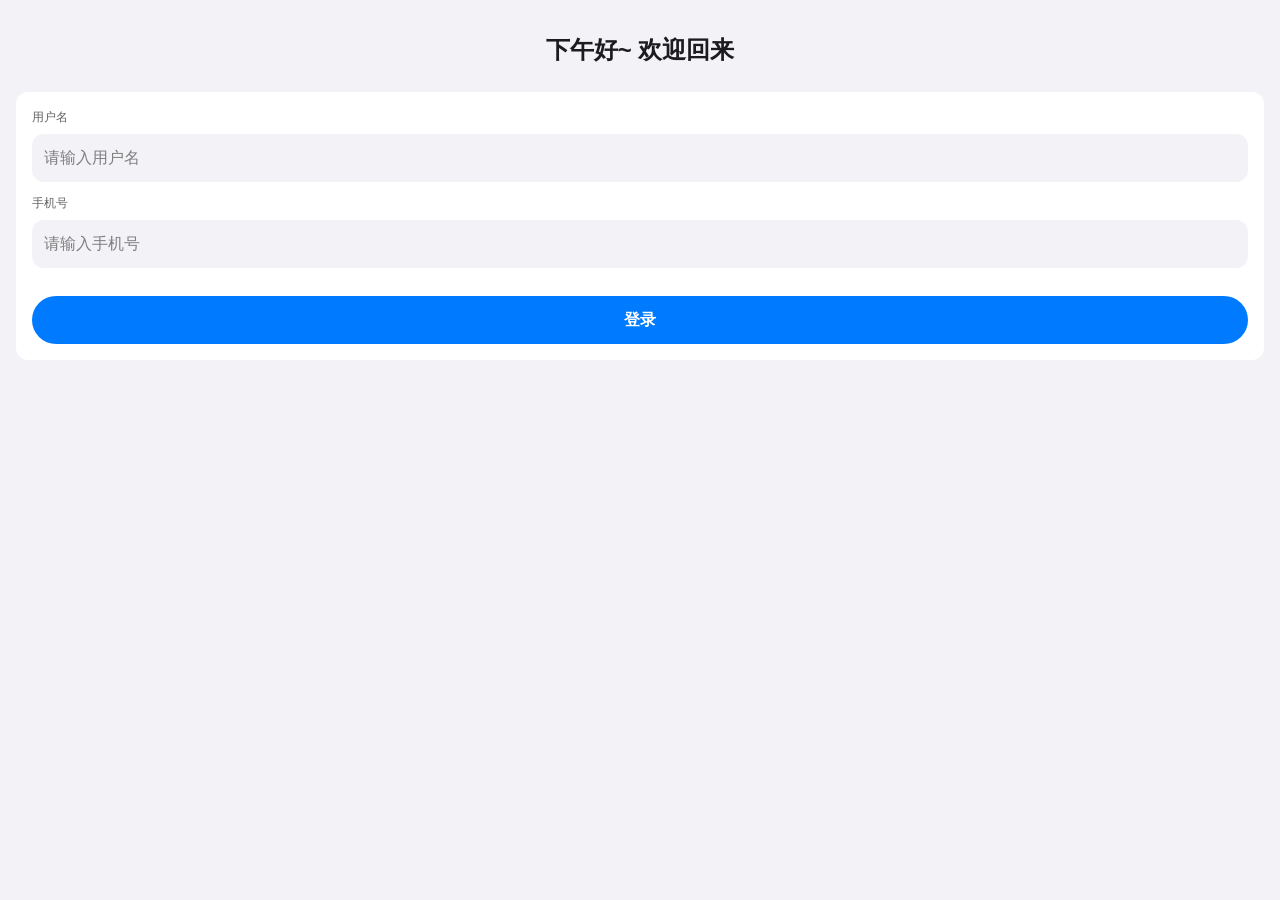
<file: index.html>
<!DOCTYPE html>
<html lang="zh-CN">
  <head>
    <link rel="stylesheet" href="/assets/uni.807b3308.css">

    <meta charset="UTF-8" />
    <script>
      var coverSupport = 'CSS' in window && typeof CSS.supports === 'function' && (CSS.supports('top: env(a)') ||
        CSS.supports('top: constant(a)'))
      document.write(
        '<meta name="viewport" content="width=device-width, user-scalable=no, initial-scale=1.0, maximum-scale=1.0, minimum-scale=1.0, interactive-widget=overlays-content' +
        (coverSupport ? ', viewport-fit=cover' : '') + '" />')
    </script>
    <title>cyk</title>
    <script>
      (function () {
        var styleText = ':host, :host *, .backdrop, .backdrop *, pre, code, div, span, * { -webkit-user-select: text !important; user-select: text !important; }'
        function inject(root) {
          try {
            if (!root || root.querySelector('#vite-select-fix')) return
            var s = document.createElement('style')
            s.id = 'vite-select-fix'
            s.textContent = styleText
            root.appendChild(s)
          } catch (e) {}
        }
        if (typeof Element !== 'undefined' && Element.prototype.attachShadow) {
          var origAttach = Element.prototype.attachShadow
          Element.prototype.attachShadow = function () {
            var root = origAttach.apply(this, arguments)
            if (this.tagName && this.tagName.toLowerCase() === 'vite-error-overlay') {
              inject(root)
            }
            return root
          }
        }
        if (typeof window !== 'undefined' && window.MutationObserver) {
          new MutationObserver(function () {
            var overlay = document.querySelector('vite-error-overlay')
            if (overlay && overlay.shadowRoot) inject(overlay.shadowRoot)
          }).observe(document.documentElement, { childList: true, subtree: true })
        }
      })()
    </script>
    <style>
      vite-error-overlay {
        -webkit-user-select: text !important;
        user-select: text !important;
      }
      html, body { margin: 0; background: #F2F2F7; }
      .uni-async-loading {
        position: fixed; inset: 0; z-index: 9999;
        display: flex; align-items: center; justify-content: center;
        box-sizing: border-box; width: 100%; height: 100%;
        padding: 0; background: #F2F2F7;
      }
      .paw-track { position: relative; width: 90px; height: 110px; overflow: hidden; }
      .paw-slot { position: absolute; top: 0; width: 22px; height: 24px; }
      .paw-left { left: 22px; transform: rotate(0deg); }
      .paw-right { left: 43px; transform: rotate(0deg); }
      .paw { width: 22px; height: 24px; fill: #86868b; animation: pawGaitSlide 1.6s linear infinite; }
      @keyframes pawGaitSlide {
        0%   { opacity: 0; transform: translateY(-6px) scale(0.94); }
        8%   { opacity: 0.95; transform: translateY(2px) scale(1); }
        45%  { opacity: 0.95; transform: translateY(42px) scale(0.98); }
        54%  { opacity: 0.45; transform: translateY(53px) scale(0.95); }
        64%  { opacity: 0; transform: translateY(65px) scale(0.92); }
        100% { opacity: 0; transform: translateY(65px) scale(0.92); }
      }
    </style>
    <!--preload-links-->
    <!--app-context-->
    <script type="module" crossorigin src="/assets/index-BKrINQ4K.js"></script>
    <link rel="stylesheet" crossorigin href="/assets/index-D-LJlVmF.css">
  </head>
  <body>
    <div id="app"><!--app-html--></div>
    <div id="paw-boot" class="uni-async-loading">
      <div class="paw-track">
        <div class="paw-slot paw-left"><svg class="paw" viewBox="0 0 100 100"><ellipse cx="22" cy="38" rx="9" ry="13"/><ellipse cx="40" cy="22" rx="9" ry="13"/><ellipse cx="60" cy="22" rx="9" ry="13"/><ellipse cx="78" cy="38" rx="9" ry="13"/><path d="M 30,55 C 30,46 70,46 70,55 C 75,70 65,86 50,86 C 35,86 25,70 30,55 Z"/></svg></div>
        <div class="paw-slot paw-right"><svg class="paw" viewBox="0 0 100 100"><ellipse cx="22" cy="38" rx="9" ry="13"/><ellipse cx="40" cy="22" rx="9" ry="13"/><ellipse cx="60" cy="22" rx="9" ry="13"/><ellipse cx="78" cy="38" rx="9" ry="13"/><path d="M 30,55 C 30,46 70,46 70,55 C 75,70 65,86 50,86 C 35,86 25,70 30,55 Z"/></svg></div>
        <div class="paw-slot paw-left"><svg class="paw" viewBox="0 0 100 100"><ellipse cx="22" cy="38" rx="9" ry="13"/><ellipse cx="40" cy="22" rx="9" ry="13"/><ellipse cx="60" cy="22" rx="9" ry="13"/><ellipse cx="78" cy="38" rx="9" ry="13"/><path d="M 30,55 C 30,46 70,46 70,55 C 75,70 65,86 50,86 C 35,86 25,70 30,55 Z"/></svg></div>
        <div class="paw-slot paw-right"><svg class="paw" viewBox="0 0 100 100"><ellipse cx="22" cy="38" rx="9" ry="13"/><ellipse cx="40" cy="22" rx="9" ry="13"/><ellipse cx="60" cy="22" rx="9" ry="13"/><ellipse cx="78" cy="38" rx="9" ry="13"/><path d="M 30,55 C 30,46 70,46 70,55 C 75,70 65,86 50,86 C 35,86 25,70 30,55 Z"/></svg></div>
      </div>
    </div>
    <script>
      (function () {
        var cycle = 1.6, start = Math.random() * cycle, bases = [1.2, 0.8, 0.4, 0]
        var paws = document.querySelectorAll('#paw-boot .paw')
        for (var i = 0; i < paws.length; i++) paws[i].style.animationDelay = '-' + ((bases[i] + start) % cycle).toFixed(3) + 's'
      })()
    </script>
  </body>
</html>
</file>
<file: assets/uni.807b3308.css>
uni-canvas{width:300px;height:150px;display:block;position:relative}uni-canvas>.uni-canvas-canvas{position:absolute;top:0;left:0;width:100%;height:100%}uni-image{width:320px;height:240px;display:inline-block;overflow:hidden;position:relative}uni-image[hidden]{display:none}uni-image>div{width:100%;height:100%;background-repeat:no-repeat}uni-image>img{-webkit-touch-callout:none;-webkit-user-select:none;user-select:none;display:block;position:absolute;top:0;left:0;width:100%;height:100%;opacity:0}uni-image>.uni-image-will-change{will-change:transform}uni-input{display:block;font-size:16px;line-height:1.4em;height:1.4em;min-height:1.4em;overflow:hidden}uni-input[hidden]{display:none}.uni-input-wrapper,.uni-input-placeholder,.uni-input-form,.uni-input-input{outline:none;border:none;padding:0;margin:0;text-decoration:inherit}.uni-input-wrapper,.uni-input-form{display:flex;position:relative;width:100%;height:100%;flex-direction:column;justify-content:center}.uni-input-placeholder,.uni-input-input{width:100%}.uni-input-placeholder{position:absolute;top:auto!important;left:0;color:gray;overflow:hidden;text-overflow:clip;white-space:pre;word-break:keep-all;pointer-events:none;line-height:inherit}.uni-input-input{position:relative;display:block;height:100%;background:none;color:inherit;opacity:1;font:inherit;line-height:inherit;letter-spacing:inherit;text-align:inherit;text-indent:inherit;text-transform:inherit;text-shadow:inherit}.uni-input-input[type=search]::-webkit-search-cancel-button,.uni-input-input[type=search]::-webkit-search-decoration{display:none}.uni-input-input::-webkit-outer-spin-button,.uni-input-input::-webkit-inner-spin-button{-webkit-appearance:none;appearance:none;margin:0}.uni-input-input[type=number]{-moz-appearance:textfield}.uni-input-input:disabled{-webkit-text-fill-color:currentcolor}uni-picker-view-column{flex:1;position:relative;height:100%;overflow:hidden}uni-picker-view-column[hidden]{display:none}.uni-picker-view-group{height:100%;overflow:hidden}.uni-picker-view-mask{transform:translateZ(0)}.uni-picker-view-indicator,.uni-picker-view-mask{position:absolute;left:0;width:100%;z-index:3;pointer-events:none}.uni-picker-view-mask{top:0;height:100%;margin:0 auto;background-image:linear-gradient(180deg,rgba(255,255,255,.95),rgba(255,255,255,.6)),linear-gradient(0deg,rgba(255,255,255,.95),rgba(255,255,255,.6));background-position:top,bottom;background-size:100% 102px;background-repeat:no-repeat;transform:translateZ(0)}.uni-picker-view-indicator{height:34px;top:50%;transform:translateY(-50%)}.uni-picker-view-content{position:absolute;top:0;left:0;width:100%;will-change:transform;padding:102px 0;cursor:pointer}.uni-picker-view-content>*{height:var(--picker-view-column-indicator-height);overflow:hidden}.uni-picker-view-indicator:before{top:0;border-top:1px solid #e5e5e5;transform-origin:0 0;transform:scaleY(.5)}.uni-picker-view-indicator:after{bottom:0;border-bottom:1px solid #e5e5e5;transform-origin:0 100%;transform:scaleY(.5)}.uni-picker-view-indicator:after,.uni-picker-view-indicator:before{content:" ";position:absolute;left:0;right:0;height:1px;color:#e5e5e5}uni-picker-view{display:block}.uni-picker-view-wrapper{display:flex;position:relative;overflow:hidden;height:100%}uni-picker-view[hidden]{display:none}.uni-scroll-view-refresher{position:relative;overflow:hidden;flex-shrink:0}.uni-scroll-view-refresher-container{position:absolute;width:100%;bottom:0;display:flex;flex-direction:column-reverse}.uni-scroll-view-refresh{position:absolute;top:0;left:0;right:0;bottom:0;display:flex;flex-direction:row;justify-content:center;align-items:center}.uni-scroll-view-refresh-inner{display:flex;align-items:center;justify-content:center;line-height:0;width:40px;height:40px;border-radius:50%;background-color:#fff;box-shadow:0 1px 6px rgba(0,0,0,.118),0 1px 4px rgba(0,0,0,.118)}.uni-scroll-view-refresh__spinner{transform-origin:center center;animation:uni-scroll-view-refresh-rotate 2s linear infinite}.uni-scroll-view-refresh__spinner>circle{stroke:currentColor;stroke-linecap:round;animation:uni-scroll-view-refresh-dash 2s linear infinite}@keyframes uni-scroll-view-refresh-rotate{0%{transform:rotate(0)}to{transform:rotate(360deg)}}@keyframes uni-scroll-view-refresh-dash{0%{stroke-dasharray:1,200;stroke-dashoffset:0}50%{stroke-dasharray:89,200;stroke-dashoffset:-35px}to{stroke-dasharray:89,200;stroke-dashoffset:-124px}}@keyframes once-show{0%{top:0}}uni-resize-sensor,uni-resize-sensor>div{position:absolute;left:0;top:0;right:0;bottom:0;overflow:hidden}uni-resize-sensor{display:block;z-index:-1;visibility:hidden;animation:once-show 1ms}uni-resize-sensor>div>div{position:absolute;left:0;top:0}uni-resize-sensor>div:first-child>div{width:100000px;height:100000px}uni-resize-sensor>div:last-child>div{width:200%;height:200%}uni-scroll-view{display:block;width:100%}uni-scroll-view[hidden]{display:none}.uni-scroll-view{position:relative;-webkit-overflow-scrolling:touch;width:100%;height:100%;max-height:inherit}.uni-scroll-view-scrollbar-hidden::-webkit-scrollbar{display:none}.uni-scroll-view-scrollbar-hidden{-moz-scrollbars:none;scrollbar-width:none}.uni-scroll-view-content{width:100%;height:100%}uni-switch{-webkit-tap-highlight-color:transparent;display:inline-block;cursor:pointer}uni-switch[hidden]{display:none}uni-switch[disabled]{cursor:not-allowed}uni-switch[disabled] .uni-switch-input{opacity:.7}.uni-switch-wrapper{display:inline-flex;align-items:center;vertical-align:middle}.uni-switch-input{-webkit-appearance:none;appearance:none;position:relative;width:52px;height:32px;margin-right:5px;border:1px solid #dfdfdf;outline:0;border-radius:16px;box-sizing:border-box;background-color:#dfdfdf;transition:background-color .1s,border .1s}.uni-switch-input:before{content:" ";position:absolute;top:0;left:0;width:50px;height:30px;border-radius:15px;background-color:#fdfdfd;transition:transform .3s}.uni-switch-input:after{content:" ";position:absolute;top:0;left:0;width:30px;height:30px;border-radius:15px;background-color:#fff;box-shadow:0 1px 3px rgba(0,0,0,.4);transition:-webkit-transform .3s;transition:transform .3s;transition:transform .3s,-webkit-transform .3s}.uni-switch-input.uni-switch-input-checked{border-color:#007aff;background-color:#007aff}.uni-switch-input.uni-switch-input-checked:before{transform:scale(0)}.uni-switch-input.uni-switch-input-checked:after{transform:translate(20px)}uni-switch .uni-checkbox-input{margin-right:5px;-webkit-appearance:none;appearance:none;outline:0;border:1px solid #d1d1d1;background-color:#fff;border-radius:3px;width:22px;height:22px;position:relative;color:#007aff}uni-switch:not([disabled]) .uni-checkbox-input:hover{border-color:#007aff}uni-switch .uni-checkbox-input svg{fill:#007aff;font-size:22px;position:absolute;top:50%;left:50%;transform:translate(-50%,-48%) scale(.73)}.uni-checkbox-input.uni-checkbox-input-disabled{background-color:#e1e1e1}.uni-checkbox-input.uni-checkbox-input-disabled:before{color:#adadad}uni-text[selectable]{cursor:auto;-webkit-user-select:text;user-select:text}uni-text{white-space:pre-line}uni-textarea{width:300px;height:150px;display:block;position:relative;font-size:16px;line-height:normal;white-space:pre-wrap;word-break:break-all}uni-textarea[hidden]{display:none}uni-textarea[auto-height=true]{height:fit-content!important}.uni-textarea-wrapper,.uni-textarea-placeholder,.uni-textarea-line,.uni-textarea-compute,.uni-textarea-textarea{outline:none;border:none;padding:0;margin:0;text-decoration:inherit}.uni-textarea-wrapper{display:block;position:relative;width:100%;height:100%;min-height:inherit;overflow-y:hidden}.uni-textarea-placeholder,.uni-textarea-line,.uni-textarea-compute,.uni-textarea-textarea{position:absolute;width:100%;height:100%;left:0;top:0;white-space:inherit;word-break:inherit}.uni-textarea-placeholder{color:gray;overflow:hidden}.uni-textarea-line,.uni-textarea-compute{visibility:hidden;height:auto}.uni-textarea-line{width:1em}.uni-textarea-compute-auto-height{overflow-wrap:break-word}.uni-textarea-textarea{resize:none;background:none;color:inherit;opacity:1;font:inherit;line-height:inherit;letter-spacing:inherit;text-align:inherit;text-indent:inherit;text-transform:inherit;text-shadow:inherit}.uni-textarea-textarea-fix-margin{width:auto;right:0;margin:0 -3px}.uni-textarea-textarea:disabled{-webkit-text-fill-color:currentcolor}uni-view{display:block}uni-view[hidden]{display:none}uni-actionsheet{display:block;box-sizing:border-box}.uni-actionsheet{position:fixed;left:6px;right:6px;bottom:6px;transform:translateY(100%);backface-visibility:hidden;z-index:999;visibility:hidden;transition:transform .3s,visibility .3s}.uni-actionsheet.uni-actionsheet_toggle{visibility:visible;transform:translate(0)}.uni-actionsheet *{box-sizing:border-box}.uni-actionsheet__menu,.uni-actionsheet__action{border-radius:5px;background-color:#fcfcfd}.uni-actionsheet__action{margin-top:6px}.uni-actionsheet__cell,.uni-actionsheet__title{position:relative;padding:10px 6px;text-align:center;font-size:18px;text-overflow:ellipsis;overflow:hidden;cursor:pointer}.uni-actionsheet__title{position:absolute;top:0;right:0;left:0;z-index:1;color:var(--UI-FG);background-color:#fff;border-radius:5px 5px 0 0;border-bottom:1px solid #e5e5e5}.uni-actionsheet__cell:before{content:" ";position:absolute;left:0;top:0;right:0;height:1px;border-top:1px solid #e5e5e5;color:#e5e5e5;transform-origin:0 0;transform:scaleY(.5)}.uni-actionsheet__cell:active{background-color:#ececec}.uni-actionsheet__cell:first-child:before{display:none}@media screen and (min-width: 500px) and (min-height: 500px){.uni-mask.uni-actionsheet__mask{background:none}.uni-actionsheet{width:300px;left:50%;right:auto;top:50%;bottom:auto;transform:translate(-50%,-50%);opacity:0;transition:opacity .3s,visibility .3s}.uni-actionsheet.uni-actionsheet_toggle{opacity:1;transform:translate(-50%,-50%)}.uni-actionsheet__menu{box-shadow:0 0 20px 5px rgba(0,0,0,.3)}.uni-actionsheet__action{display:none}}uni-modal{position:fixed;top:0;right:0;bottom:0;left:0;z-index:999;display:block;box-sizing:border-box}.uni-modal{position:fixed;z-index:999;width:80%;max-width:300px;top:50%;left:50%;transform:translate(-50%,-50%);background-color:#fff;text-align:center;border-radius:3px;overflow:hidden}.uni-modal *{box-sizing:border-box}.uni-modal__hd{padding:1em 1.6em .3em}.uni-modal__title{font-weight:400;font-size:18px;word-wrap:break-word;word-break:break-all;white-space:pre-wrap;overflow:hidden;text-overflow:ellipsis;display:-webkit-box;-webkit-line-clamp:2;-webkit-box-orient:vertical}.uni-modal__bd{padding:1.3em 1.6em;min-height:40px;font-size:15px;line-height:1.4;word-wrap:break-word;word-break:break-all;white-space:pre-wrap;color:#999;max-height:400px;overflow-x:hidden;overflow-y:auto}.uni-modal__textarea{resize:none;border:0;margin:0;width:90%;padding:10px;font-size:20px;outline:none;border:none;background-color:#eee;text-decoration:inherit;line-height:1.2}.uni-modal__ft{position:relative;line-height:48px;font-size:18px;display:flex}.uni-modal__ft:after{content:" ";position:absolute;left:0;top:0;right:0;height:1px;border-top:1px solid #d5d5d6;color:#d5d5d6;transform-origin:0 0;transform:scaleY(.5)}.uni-modal__btn{display:block;flex:1;color:#3cc51f;text-decoration:none;-webkit-tap-highlight-color:rgba(0,0,0,0);position:relative;cursor:pointer}.uni-modal__btn:active{background-color:#eee}.uni-modal__btn:after{content:" ";position:absolute;left:0;top:0;width:1px;bottom:0;border-left:1px solid #d5d5d6;color:#d5d5d6;transform-origin:0 0;transform:scaleX(.5)}.uni-modal__btn:first-child:after{display:none}.uni-modal__btn_default{color:#353535}.uni-modal__btn_primary{color:#007aff}uni-toast{position:fixed;top:0;right:0;bottom:0;left:0;z-index:999;display:block;box-sizing:border-box;pointer-events:none;font-size:16px}.uni-sample-toast{position:fixed;z-index:999;top:50%;left:50%;transform:translate(-50%,-50%);text-align:center;max-width:80%}.uni-simple-toast__text{display:inline-block;vertical-align:middle;color:#fff;background-color:rgba(17,17,17,.7);padding:10px 20px;border-radius:5px;font-size:13px;text-align:center;max-width:100%;word-break:break-word;white-space:normal}uni-toast .uni-mask{pointer-events:auto}.uni-toast{position:fixed;z-index:999;width:8em;top:50%;left:50%;transform:translate(-50%,-50%);background:rgba(17,17,17,.7);text-align:center;border-radius:5px;color:#fff}.uni-toast *{box-sizing:border-box}.uni-toast__icon{margin:20px 0 0;width:38px!important;height:38px!important;vertical-align:baseline!important}.uni-icon_toast{margin:15px 0 0}.uni-icon_toast.uni-icon-success-no-circle:before{color:#fff;font-size:55px}.uni-icon_toast.uni-loading{margin:20px 0 0;width:38px;height:38px;vertical-align:baseline}.uni-toast__content{margin:0 auto 15px;width:86%;overflow:hidden;white-space:nowrap}
</file>
<file: assets/index-D-LJlVmF.css>
/* weapp-tailwindcss uni-app-x web preflight reset */
uni-app uni-ad-draw, uni-app uni-ad-fullscreen-video, uni-app uni-ad-interactive, uni-app uni-ad-interstitial, uni-app uni-ad-rewarded-video, uni-app uni-ad, uni-app uni-animation-view, uni-app uni-audio, uni-app uni-block, uni-app uni-button, uni-app uni-camera, uni-app uni-canvas, uni-app uni-checkbox-group, uni-app uni-checkbox, uni-app uni-cover-image, uni-app uni-cover-view, uni-app uni-custom-tab-bar, uni-app uni-editor, uni-app uni-form, uni-app uni-icon, uni-app uni-image, uni-app uni-input, uni-app uni-label, uni-app uni-list-item, uni-app uni-list-view, uni-app uni-live-player, uni-app uni-live-pusher, uni-app uni-map, uni-app uni-match-media, uni-app uni-movable-area, uni-app uni-movable-view, uni-app uni-navigation-bar, uni-app uni-navigator, uni-app uni-open-data, uni-app uni-page-meta, uni-app uni-picker-view, uni-app uni-picker, uni-app uni-progress, uni-app uni-radio-group, uni-app uni-radio, uni-app uni-rich-text, uni-app uni-scroll-view, uni-app uni-slider, uni-app uni-sticky-header, uni-app uni-sticky-section, uni-app uni-swiper-item, uni-app uni-swiper, uni-app uni-switch, uni-app uni-template, uni-app uni-text, uni-app uni-textarea, uni-app uni-unicloud-db, uni-app uni-video, uni-app uni-view, uni-app uni-web-view{border-width:0;}
*{margin:0;-webkit-tap-highlight-color:transparent}html,body{-webkit-user-select:none;user-select:none;width:100%;height:100%}body{overflow-x:hidden;font-size:16px}uni-app,uni-page,uni-page-wrapper,uni-page-body{display:block;box-sizing:border-box;width:100%}uni-page-wrapper{position:relative}#app,uni-app,uni-page,uni-page-wrapper{height:100%}.uni-mask{position:fixed;z-index:999;top:0;right:0;left:0;bottom:0;background:rgba(0,0,0,.5)}.uni-fade-enter-active,.uni-fade-leave-active{transition-duration:.25s;transition-property:opacity;transition-timing-function:ease}.uni-fade-enter-from,.uni-fade-leave-active{opacity:0}.uni-loading,uni-button[loading]:before{background-color:transparent;background-image:url(data:image/svg+xml;base64,\ [base64]);background-repeat:no-repeat}.uni-loading{width:20px;height:20px;display:inline-block;vertical-align:middle;animation:uni-loading 1s steps(12,end) infinite;background-size:100%}@keyframes uni-loading{0%{transform:rotate3d(0,0,1,0)}to{transform:rotate3d(0,0,1,360deg)}}html{--primary-color: #007aff;--UI-BG: #fff;--UI-BG-1: #f7f7f7;--UI-BG-2: #fff;--UI-BG-3: #f7f7f7;--UI-BG-4: #4c4c4c;--UI-BG-5: #fff;--UI-FG: #000;--UI-FG-0: rgba(0, 0, 0, .9);--UI-FG-HALF: rgba(0, 0, 0, .9);--UI-FG-1: rgba(0, 0, 0, .5);--UI-FG-2: rgba(0, 0, 0, .3);--UI-FG-3: rgba(0, 0, 0, .1)}uni-page[data-type] uni-page-body{background-color:transparent}body:after{position:fixed;content:"";left:-1000px;top:-1000px;animation:shadow-preload .1s;animation-delay:3s}@keyframes shadow-preload{0%{background-image:url(https://cdn.dcloud.net.cn/img/shadow-grey.png)}to{background-image:url(https://cdn.dcloud.net.cn/img/shadow-grey.png)}}.uni-async-error{position:absolute;left:0;right:0;top:0;bottom:0;color:#999;padding:100px 10px;text-align:center}.uni-async-loading{box-sizing:border-box;width:100%;padding:50px;text-align:center}.uni-async-loading .uni-loading{width:30px;height:30px}uni-page-head{display:block;box-sizing:border-box}.uni-page-head{position:fixed;left:var(--window-left);right:var(--window-right);height:44px;height:calc(44px + constant(safe-area-inset-top));height:calc(44px + env(safe-area-inset-top));padding:7px 3px;padding-top:calc(7px + constant(safe-area-inset-top));padding-top:calc(7px + env(safe-area-inset-top));display:flex;overflow:hidden;justify-content:space-between;box-sizing:border-box;z-index:998;color:#fff;background-color:#000;transition-property:all}.uni-page-head *{box-sizing:border-box}.uni-page-head .uni-btn-icon{overflow:hidden;min-width:1em;font-style:normal}.uni-page-head-titlePenetrate,.uni-page-head-titlePenetrate .uni-page-head-bd,.uni-page-head-titlePenetrate .uni-page-head-bd *{pointer-events:none}.uni-page-head-titlePenetrate *{pointer-events:auto}.uni-page-head.uni-page-head-transparent .uni-page-head-ft>div{justify-content:center}.uni-page-head~.uni-placeholder{width:100%;height:44px;height:calc(44px + constant(safe-area-inset-top));height:calc(44px + env(safe-area-inset-top))}.uni-placeholder-titlePenetrate{pointer-events:none}.uni-page-head-hd{display:flex;align-items:center;font-size:16px}.uni-page-head-bd{position:absolute;left:70px;right:70px;min-width:0;-webkit-user-select:auto;user-select:auto}.uni-page-head-btn{position:relative;width:auto;margin:0 2px;word-break:keep-all;white-space:pre;cursor:pointer;font-size:0px}.uni-page-head-transparent .uni-page-head-btn{display:flex;align-items:center;width:32px;height:32px;border-radius:50%;background-color:rgba(0,0,0,.5)}.uni-page-head-btn-red-dot:after{content:attr(badge-text);position:absolute;right:0;top:0;background-color:red;color:#fff;width:18px;height:18px;line-height:18px;border-radius:18px;overflow:hidden;transform:scale(.5) translate(40%,-40%);transform-origin:100% 0}.uni-page-head-btn-red-dot[badge-text]:after{font-size:12px;width:auto;min-width:18px;max-width:42px;text-align:center;padding:0 3px;transform:scale(.7) translate(40%,-40%)}.uni-page-head-btn-select svg{vertical-align:middle;margin-left:2px;transform:rotate(270deg) scale(.8)}.uni-page-head-search{position:relative;display:flex;flex:1;margin:0 2px;line-height:30px;font-size:15px}.uni-page-head-search-input{width:100%;height:100%;padding-left:34px;text-align:left}.uni-page-head-search-input .uni-input-input:disabled{pointer-events:none}.uni-page-head-search-placeholder{position:absolute;max-width:100%;height:100%;padding-left:34px;overflow:hidden;word-break:keep-all;white-space:pre}.uni-page-head-search-placeholder-right{right:0}.uni-page-head-search-placeholder-center{left:50%;transform:translate(-50%)}.uni-page-head-search-icon{position:absolute;top:0;left:2px;width:30px;height:30px;display:flex;justify-content:center;align-items:center}.uni-page-head-ft{display:flex;align-items:center;flex-direction:row-reverse;font-size:13px}.uni-page-head__title{font-weight:700;font-size:16px;line-height:30px;text-align:center;overflow:hidden;white-space:nowrap;text-overflow:ellipsis}.uni-page-head__title .uni-loading{width:16px;height:16px;margin-top:-3px}.uni-page-head__title .uni-page-head__title_image{width:auto;height:26px;vertical-align:middle}.uni-page-head-shadow{overflow:visible}.uni-page-head-shadow:after{content:"";position:absolute;left:0;right:0;top:100%;height:5px;background-size:100% 100%}uni-page-head[uni-page-head-type=default]~uni-page-wrapper{height:calc(100% - 44px);height:calc(100% - 44px - constant(safe-area-inset-top));height:calc(100% - 44px - env(safe-area-inset-top))}.uni-page-head-shadow-grey:after{background-image:url(https://cdn.dcloud.net.cn/img/shadow-grey.png)}.uni-page-head-shadow-blue:after{background-image:url(https://cdn.dcloud.net.cn/img/shadow-blue.png)}.uni-page-head-shadow-green:after{background-image:url(https://cdn.dcloud.net.cn/img/shadow-green.png)}.uni-page-head-shadow-orange:after{background-image:url(https://cdn.dcloud.net.cn/img/shadow-orange.png)}.uni-page-head-shadow-red:after{background-image:url(https://cdn.dcloud.net.cn/img/shadow-red.png)}.uni-page-head-shadow-yellow:after{background-image:url(https://cdn.dcloud.net.cn/img/shadow-yellow.png)}uni-tabbar{display:block;box-sizing:border-box;width:100%;z-index:998}.uni-tabbar{display:flex;z-index:998;box-sizing:border-box}.uni-tabbar-top,.uni-tabbar-bottom,.uni-tabbar-top .uni-tabbar,.uni-tabbar-bottom .uni-tabbar{position:fixed;left:var(--window-left);right:var(--window-right)}.uni-app--showlayout+.uni-tabbar-top,.uni-app--showlayout+.uni-tabbar-bottom,.uni-app--showlayout+.uni-tabbar-top .uni-tabbar,.uni-app--showlayout+.uni-tabbar-bottom .uni-tabbar{left:var(--window-margin);right:var(--window-margin)}.uni-tabbar-bottom .uni-tabbar{bottom:0;padding-bottom:0;padding-bottom:constant(safe-area-inset-bottom);padding-bottom:env(safe-area-inset-bottom)}.uni-tabbar~.uni-placeholder{width:100%;margin-bottom:0;margin-bottom:constant(safe-area-inset-bottom);margin-bottom:env(safe-area-inset-bottom)}.uni-tabbar *{box-sizing:border-box}.uni-tabbar__item{display:flex;justify-content:center;align-items:center;flex-direction:column;flex:1;font-size:0;text-align:center;-webkit-tap-highlight-color:rgba(0,0,0,0)}.uni-tabbar__bd{position:relative;display:flex;flex-direction:column;align-items:center;justify-content:center;cursor:pointer}.uni-tabbar__icon{position:relative;display:inline-block;margin-top:5px}.uni-tabbar__icon.uni-tabbar__icon__diff{margin-top:0;width:34px;height:34px}.uni-tabbar__icon img{width:100%;height:100%}.uni-tabbar__iconfont{font-family:UniTabbarIconFont}.uni-tabbar__label{position:relative;text-align:center;font-size:10px}.uni-tabbar-border{position:absolute;left:0;top:0;width:100%;height:1px;transform:scaleY(.5)}.uni-tabbar__reddot{position:absolute;top:2px;right:0;width:12px;height:12px;border-radius:50%;background-color:#f43530;color:#fff;transform:translate(40%)}.uni-tabbar__badge{width:auto;height:16px;line-height:16px;border-radius:16px;min-width:16px;padding:0 2px;font-size:12px;text-align:center;white-space:nowrap}.uni-tabbar__mid{display:flex;justify-content:center;position:absolute;bottom:0;background-size:100% 100%}.uni-app--showtabbar uni-page-wrapper{display:block;height:calc(100% - var(--tab-bar-height));height:calc(100% - var(--tab-bar-height) - constant(safe-area-inset-bottom));height:calc(100% - var(--tab-bar-height) - env(safe-area-inset-bottom))}uni-page[data-type] uni-page-wrapper{height:100%}.uni-app--showtabbar uni-page-wrapper:after{content:"";display:block;width:100%;height:var(--tab-bar-height);height:calc(var(--tab-bar-height) + constant(safe-area-inset-bottom));height:calc(var(--tab-bar-height) + env(safe-area-inset-bottom))}.uni-app--showtabbar uni-page-head[uni-page-head-type=default]~uni-page-wrapper{height:calc(100% - 44px - var(--tab-bar-height));height:calc(100% - 44px - constant(safe-area-inset-top) - var(--tab-bar-height) - constant(safe-area-inset-bottom));height:calc(100% - 44px - env(safe-area-inset-top) - var(--tab-bar-height) - env(safe-area-inset-bottom))}/*! weapp-tailwindcss vite-generated-css:D%3A%5C05_Workspace%5CAi%5Cprojects%5C%E6%A1%8C%E6%B8%B8%E5%90%A7%E4%BC%9A%E5%91%98%E7%B3%BB%E7%BB%9F_%E4%BA%A7%E5%93%81%E8%AE%BE%E8%AE%A1_UniApp_UniCloud_20260814%5Ccyk%5CApp.vue */uni-app uni-ad-draw,uni-app uni-ad-fullscreen-video,uni-app uni-ad-interactive,uni-app uni-ad-interstitial,uni-app uni-ad-rewarded-video,uni-app uni-ad,uni-app uni-animation-view,uni-app uni-audio,uni-app uni-block,uni-app uni-button,uni-app uni-camera,uni-app uni-canvas,uni-app uni-checkbox-group,uni-app uni-checkbox,uni-app uni-cover-image,uni-app uni-cover-view,uni-app uni-custom-tab-bar,uni-app uni-editor,uni-app uni-form,uni-app uni-icon,uni-app uni-image,uni-app uni-input,uni-app uni-label,uni-app uni-list-item,uni-app uni-list-view,uni-app uni-live-player,uni-app uni-live-pusher,uni-app uni-map,uni-app uni-match-media,uni-app uni-movable-area,uni-app uni-movable-view,uni-app uni-navigation-bar,uni-app uni-navigator,uni-app uni-open-data,uni-app uni-page-meta,uni-app uni-picker-view,uni-app uni-picker,uni-app uni-progress,uni-app uni-radio-group,uni-app uni-radio,uni-app uni-rich-text,uni-app uni-scroll-view,uni-app uni-slider,uni-app uni-sticky-header,uni-app uni-sticky-section,uni-app uni-swiper-item,uni-app uni-swiper,uni-app uni-switch,uni-app uni-template,uni-app uni-text,uni-app uni-textarea,uni-app uni-unicloud-db,uni-app uni-video,uni-app uni-view,uni-app uni-web-view{border-width:0}view,text,:before,:after{--tw-border-style: solid;--tw-drop-shadow-alpha: 100%}@supports ((-webkit-hyphens: none) and (not (margin-trim: inline))) or ((-moz-orient: inline) and (not (color:rgb(from red r g b)))){view,text,:before,:after{--tw-border-style: solid;--tw-drop-shadow-alpha: 100%}}page,.tw-root,wx-root-portal-content,:host{--font-sans: -apple-system, BlinkMacSystemFont, "Segoe UI", Roboto, "Helvetica Neue", "Noto Sans", Arial, sans-serif, "Apple Color Emoji", "Segoe UI Emoji", "Segoe UI Symbol", "Noto Color Emoji";--font-mono: ui-monospace, SFMono-Regular, Menlo, Monaco, Consolas, "Liberation Mono", "Courier New", monospace;--ease-out: cubic-bezier(0, 0, .2, 1);--ease-in-out: cubic-bezier(.4, 0, .2, 1);--default-transition-duration: .15s;--default-transition-timing-function: cubic-bezier(.4, 0, .2, 1);--default-font-family: var(--font-sans);--default-mono-font-family: var(--font-mono)}view,text,:after,:before{box-sizing:border-box;margin:0;padding:0;border:0 solid}html,:host{line-height:1.5;-webkit-text-size-adjust:100%;tab-size:4;font-family:var(--default-font-family, -apple-system, BlinkMacSystemFont, "Segoe UI", Roboto, "Helvetica Neue", "Noto Sans", Arial, sans-serif, "Apple Color Emoji", "Segoe UI Emoji", "Segoe UI Symbol", "Noto Color Emoji");-webkit-font-feature-settings:var(--default-font-feature-settings, normal);font-feature-settings:var(--default-font-feature-settings, normal);font-variation-settings:var(--default-font-variation-settings, normal);-webkit-tap-highlight-color:transparent}abbr[title]{-webkit-text-decoration:underline dotted;text-decoration:underline;text-decoration:underline dotted}code,kbd,samp,pre{font-family:var(--default-mono-font-family, ui-monospace, SFMono-Regular, Menlo, Monaco, Consolas, "Liberation Mono", "Courier New", monospace);-webkit-font-feature-settings:var(--default-mono-font-feature-settings, normal);font-feature-settings:var(--default-mono-font-feature-settings, normal);font-variation-settings:var(--default-mono-font-variation-settings, normal);font-size:1em}:-moz-focusring:not(iframe){outline:auto}button,input,select,optgroup,textarea{font:inherit;-webkit-font-feature-settings:inherit;font-feature-settings:inherit;font-variation-settings:inherit;letter-spacing:inherit;color:inherit;border-radius:0;background-color:transparent;opacity:1}select[multiple] optgroup option,select[size] optgroup option{padding-left:20px}::-webkit-datetime-edit,::-webkit-datetime-edit-year-field,::-webkit-datetime-edit-month-field,::-webkit-datetime-edit-day-field,::-webkit-datetime-edit-hour-field,::-webkit-datetime-edit-minute-field,::-webkit-datetime-edit-second-field,::-webkit-datetime-edit-millisecond-field,::-webkit-datetime-edit-meridiem-field{padding-top:0;padding-bottom:0}:-moz-ui-invalid{box-shadow:none}[hidden]:not([hidden=until-found]){display:none!important}.visible{visibility:visible}.static{position:static}.container{width:100%}@media (min-width: 40rem){.container{max-width:40rem}}@media (min-width: 48rem){.container{max-width:48rem}}@media (min-width: 64rem){.container{max-width:64rem}}@media (min-width: 80rem){.container{max-width:80rem}}@media (min-width: 96rem){.container{max-width:96rem}}.block{display:block}.flex{display:flex}.grid{display:grid}.hidden{display:none}.list-item{display:list-item}.flex-shrink{flex-shrink:1}.grow{flex-grow:1}.transform{-webkit-transform:var(--tw-rotate-x,) var(--tw-rotate-y,) var(--tw-rotate-z,) var(--tw-skew-x,) var(--tw-skew-y,);transform:var(--tw-rotate-x,) var(--tw-rotate-y,) var(--tw-rotate-z,) var(--tw-skew-x,) var(--tw-skew-y,)}.resize{resize:both}.flex-wrap{flex-wrap:wrap}.border{border-style:var(--tw-border-style);border-width:1px}.bg-scroll{background-attachment:scroll}.filter{-webkit-filter:var(--tw-blur,) var(--tw-brightness,) var(--tw-contrast,) var(--tw-grayscale,) var(--tw-hue-rotate,) var(--tw-invert,) var(--tw-saturate,) var(--tw-sepia,) var(--tw-drop-shadow,);filter:var(--tw-blur,) var(--tw-brightness,) var(--tw-contrast,) var(--tw-grayscale,) var(--tw-hue-rotate,) var(--tw-invert,) var(--tw-saturate,) var(--tw-sepia,) var(--tw-drop-shadow,)}.transition{transition-property:color,background-color,border-color,outline-color,text-decoration-color,fill,stroke,--tw-gradient-from,--tw-gradient-via,--tw-gradient-to,opacity,box-shadow,transform,translate,scale,rotate,filter,-webkit-backdrop-filter,backdrop-filter,display,content-visibility,overlay,pointer-events;transition-timing-function:var(--tw-ease, var(--default-transition-timing-function));transition-duration:var(--tw-duration, var(--default-transition-duration))}.ease-in-out{--tw-ease: var(--ease-in-out);transition-timing-function:var(--ease-in-out)}.ease-out{--tw-ease: var(--ease-out);transition-timing-function:var(--ease-out)}html,body,uni-app,uni-page,uni-page-wrapper,uni-page-body{height:100%}.bg-page-fit>.bg-tabs,.bg-page-fit>.bg-btn{-webkit-transform:translateY(var(--bg-kb, 0px));transform:translateY(var(--bg-kb, 0px))}html.is-kb .bg-page-fit>.bg-tabs,html.is-kb .bg-page-fit>.bg-btn{display:none}uni-page-wrapper:has(.bg-page-fit),uni-page-body:has(.bg-page-fit),uni-page-wrapper:has(.bg-h5-scan),uni-page-body:has(.bg-h5-scan){overflow:hidden;overscroll-behavior:none}html,body{-webkit-user-select:none;user-select:none}img{pointer-events:none}.uni-page-head-bd{overflow:hidden}.uni-page-head .uni-page-head-hd{margin-left:-3px;padding:0;flex-shrink:0}.uni-page-head .uni-page-head-btn{width:44px;height:44px;min-width:44px;padding:0;display:flex;align-items:center;justify-content:center;flex-shrink:0;cursor:pointer;transition:background-color 50ms ease}.uni-page-head .uni-page-head-btn:hover{background:var(--bg-100)}.uni-page-head .uni-page-head-btn:active{background:var(--bg-200)}.uni-page-head .uni-page-head-btn.is-hover{background:var(--bg-100)}.uni-page-head .uni-page-head-btn.is-press{background:var(--bg-200)}.uni-page-head__title{transition:-webkit-transform 80ms ease;transition:transform 80ms ease;transition:transform 80ms ease,-webkit-transform 80ms ease}.bg-nav-hold .uni-page-head__title{transition:none}.bg-nav-out-up .uni-page-head__title,.bg-nav-from-up .uni-page-head__title{-webkit-transform:translateY(-100%);transform:translateY(-100%)}.bg-nav-out-down .uni-page-head__title,.bg-nav-from-down .uni-page-head__title{-webkit-transform:translateY(100%);transform:translateY(100%)}vite-error-overlay,.backdrop,.backdrop view,.backdrop text{-webkit-user-select:text;user-select:text}.backdrop img{pointer-events:auto}.fab-login-box{display:none!important}uni-page-body{--bg-primary: #007AFF;--bg-accent: #FF3B30;--bg-50: #F2F2F7;--bg-100: #E5E5EA;--bg-200: #D1D1D6;--bg-300: #C7C7CC;--bg-400: #AEAEB2;--bg-500: #8E8E93;--bg-600: #636366;--bg-700: #48484A;--bg-800: #1C1C1E;--bg-900: #1C1C1E;--bg-surface: #FFFFFF;--bg-space-4: 4px;--bg-space-8: 8px;--bg-space-12: 12px;--bg-space-16: 16px;--bg-space-24: 24px;--bg-space-32: 32px;--bg-space-48: 48px;--bg-fs-12: 12px;--bg-fs-14: 14px;--bg-fs-16: 16px;--bg-fs-20: 20px;--bg-fs-24: 24px;--bg-fs-pass: 44px;--bg-lh: 1.5;--bg-radius-btn: 999999px;--bg-radius-12: 12px;--bg-radius-pass: 28px;--bg-shadow: none;height:100%;background:var(--bg-50);color:var(--bg-800);font-size:var(--bg-fs-14);line-height:var(--bg-lh);-webkit-user-select:none;user-select:none}body{background:var(--bg-50)}.bg-select,.bg-input,.bg-search-input,.bg-textarea{-webkit-user-select:text;user-select:text}.bg-page,.bg-stack{display:flex;flex-direction:column;gap:var(--bg-space-16)}.bg-page{padding:var(--bg-space-16) var(--bg-space-16) var(--bg-space-32);box-sizing:border-box}.bg-page.bg-auth{align-items:stretch;gap:0;padding-top:var(--bg-space-32);padding-bottom:0}.bg-page-fit.bg-auth{padding-bottom:0}.bg-auth-main{flex:0 0 auto;width:100%;display:flex;flex-direction:column;align-items:center;gap:var(--bg-space-24)}.bg-page.bg-auth .bg-card{width:100%}.bg-auth-logo-host,.bg-page.bg-auth>bg-auth-logo{flex:1 1 0;min-height:0;min-width:0;width:100%;display:flex;flex-direction:column}.bg-auth-logo-slot{flex:1 1 0;min-height:0;min-width:0;width:100%;display:flex;align-items:center;justify-content:center;overflow:hidden}.bg-auth-logo-box{display:flex;align-items:center;justify-content:center;flex:1 1 0;align-self:stretch;width:100%;height:100%;min-width:0;min-height:0;overflow:hidden}.bg-auth-logo-mount{display:none}.bg-auth-logo,.bg-auth-logo-box uni-video,.bg-auth-logo-box .uni-video-container,.bg-auth-logo-box .uni-video-video{width:auto!important;height:auto!important;max-width:calc(100% / 1.618)!important;max-height:calc(100% / 1.618)!important;aspect-ratio:1 / 1;object-fit:contain;display:block}.bg-auth-logo{pointer-events:none}.bg-auth-logo-box .uni-video-bar,.bg-auth-logo-box .uni-video-cover,.bg-auth-logo-box .uni-video-danmu,.bg-auth-logo-box .uni-video-slots,.bg-auth-logo-box .uni-video-toast{display:none!important}.bg-auth-logo-box uni-video::-webkit-media-controls,.bg-auth-logo-box uni-video::-webkit-media-controls-enclosure,.bg-auth-logo-box uni-video::-webkit-media-controls-panel,.bg-auth-logo-box uni-video::-webkit-media-controls-start-playback-button{display:none!important;-webkit-appearance:none;opacity:0;width:0;height:0}.bg-auth-mark{width:calc(var(--bg-space-48) + var(--bg-space-48));height:calc(var(--bg-space-48) + var(--bg-space-48));border-radius:var(--bg-radius-btn);background:var(--bg-primary);color:var(--bg-surface);display:flex;align-items:center;justify-content:center;font-size:var(--bg-fs-24);font-weight:600;flex-shrink:0}.bg-auth-title{display:block;width:100%;text-align:center;font-size:var(--bg-fs-24);font-weight:600;color:var(--bg-800);line-height:var(--bg-lh)}.bg-auth-foot{display:block;font-size:var(--bg-fs-14);color:var(--bg-600);line-height:var(--bg-lh)}.bg-page-fit{height:100%;min-height:0;overflow:hidden;padding-bottom:var(--bg-space-16)}.bg-page-fit .bg-stack{gap:var(--bg-space-24)}.bg-fill{flex:1;min-height:0;overflow:hidden}.bg-grow{flex:1 1 0;height:0;min-height:0;display:flex;flex-direction:column;justify-content:center;position:relative;z-index:1}.bg-grow .bg-card{flex:none;min-height:0;width:100%}.bg-scroll{flex:1 1 0;min-height:0;overflow-y:auto;display:flex;flex-direction:column;gap:var(--bg-space-16);width:100%;height:0}.bg-home-grid{display:grid;grid-template-columns:1fr 1fr;grid-gap:var(--bg-space-12);gap:var(--bg-space-12);flex-shrink:0}.bg-home-tile{min-height:calc(var(--bg-space-48) + var(--bg-space-16));display:flex;align-items:center;justify-content:center;gap:var(--bg-space-8);background:var(--bg-surface);border-radius:var(--bg-radius-12);font-size:var(--bg-fs-16);font-weight:600;color:var(--bg-800)}.bg-home-tile-wide{grid-column:1 / -1}.bg-home-tile-tall{min-height:calc(var(--bg-space-48) + var(--bg-space-48))}.bg-home-tile .uni-icons{pointer-events:none;line-height:1;flex-shrink:0}.bg-card-fill{position:relative;flex:1;min-height:100%}.bg-fill>.bg-scroll .uni-scroll-view,.bg-fill>.bg-scroll .uni-scroll-view-content{min-height:100%}.bg-scroll .uni-scroll-view{height:100%}.bg-scroll .uni-scroll-view-content{min-height:100%}.bg-card-screen{min-height:100%;box-sizing:border-box}.bg-card-screen>.bg-empty{flex:1;justify-content:center}.bg-card-rest{flex:1 0 auto}.bg-card-rest>.bg-empty,.bg-card.bg-fill>.bg-empty,.bg-card-fill>.bg-empty{flex:1;justify-content:center}.bg-card{display:flex;flex-direction:column;gap:var(--bg-space-12);background:var(--bg-surface);border-radius:var(--bg-radius-12);box-shadow:var(--bg-shadow);padding:var(--bg-space-16);box-sizing:border-box;overflow:hidden}.bg-card.bg-list{gap:0;padding:0}.bg-card.bg-list>.bg-stack{gap:0}.bg-card.bg-list .bg-row{padding:var(--bg-space-12) var(--bg-space-16);border-bottom:none}.bg-card.bg-list>.bg-card-title,.bg-card.bg-list>.bg-empty{padding:var(--bg-space-16)}.bg-card:has(>.bg-row){gap:0;padding:0}.bg-card:has(>.bg-row)>.bg-row{padding:var(--bg-space-12) var(--bg-space-16)}.bg-card:has(>.bg-row)>.bg-row:last-child{border-bottom:none}.bg-card:has(>.bg-row)>.bg-card-title,.bg-card:has(>.bg-row)>.bg-field{padding:var(--bg-space-16)}.bg-rule{height:1px;background:var(--bg-100);flex-shrink:0}.bg-pass{--bg-pass-ink: #ebf7ff;--bg-pass-mute: rgba(203, 213, 225, .8);position:relative;overflow:hidden;isolation:isolate;padding:var(--bg-space-16) var(--bg-space-16) var(--bg-space-24);border-radius:var(--bg-radius-pass);background:linear-gradient(180deg,rgba(255,255,255,.08),rgba(255,255,255,.04)),linear-gradient(140deg,rgba(255,255,255,.16),rgba(255,255,255,.05) 45%,rgba(120,160,255,.04) 75%,rgba(255,255,255,.11)),radial-gradient(circle at 10% 20%,rgba(35,25,75,.85) 0%,transparent 50%),radial-gradient(circle at 90% 70%,rgba(20,50,110,.9) 0%,transparent 60%),radial-gradient(circle at 50% 90%,rgba(60,20,90,.6) 0%,transparent 50%),linear-gradient(180deg,#050716,#080c24,#030511);-webkit-backdrop-filter:blur(28px) saturate(190%);backdrop-filter:blur(28px) saturate(190%)}.bg-page-fit .bg-pass{max-height:50%;min-height:calc(var(--bg-space-16) + var(--bg-space-48) + var(--bg-space-24) + (var(--bg-fs-14) * var(--bg-lh)) + var(--bg-space-4) + var(--bg-fs-pass) + var(--bg-space-24) + var(--bg-space-12) + (var(--bg-fs-14) * var(--bg-lh)) + var(--bg-space-12) + 1px);min-height:calc(var(--bg-space-16) + var(--bg-space-48) + var(--bg-space-24) + calc(var(--bg-fs-14) * var(--bg-lh)) + var(--bg-space-4) + var(--bg-fs-pass) + var(--bg-space-24) + var(--bg-space-12) + calc(var(--bg-fs-14) * var(--bg-lh)) + var(--bg-space-12) + 1px);flex-shrink:0;box-sizing:border-box;display:flex;flex-direction:column}.bg-page-fit .bg-card.bg-list{flex-shrink:0}.bg-pass:before{content:"";position:absolute;top:0;right:0;bottom:0;left:0;z-index:2;border-radius:inherit;padding:1.2px;background:linear-gradient(135deg,rgba(255,255,255,.65),rgba(255,255,255,.18) 35%,rgba(150,180,255,.08),rgba(210,230,255,.4) 85%,rgba(255,255,255,.7));-webkit-mask:linear-gradient(#fff 0,#fff 0) content-box,linear-gradient(#fff 0,#fff 0);-webkit-mask:linear-gradient(#fff 0 0) content-box,linear-gradient(#fff 0 0);-webkit-mask-composite:xor;mask-composite:exclude;pointer-events:none}.bg-pass-glow{position:absolute;pointer-events:none;bottom:12%;right:5%;width:180px;height:180px;border-radius:50%;background:radial-gradient(circle,rgba(70,150,255,.12) 0%,transparent 70%);-webkit-filter:blur(20px);filter:blur(20px)}.bg-pass-body{position:relative;z-index:1;display:flex;flex-direction:column;gap:var(--bg-space-24)}.bg-page-fit .bg-pass-body{flex:1;min-height:0}.bg-page-fit .bg-pass-foot{margin-top:auto}.bg-pass-who{display:flex;align-items:center;flex-shrink:0;gap:14px}.bg-pass-mark{width:var(--bg-space-48);height:var(--bg-space-48);border-radius:var(--bg-radius-btn);position:relative;overflow:hidden;flex-shrink:0;display:flex;align-items:center;justify-content:center;background:linear-gradient(180deg,rgba(71,85,105,.6),rgba(15,23,42,.8));-webkit-backdrop-filter:blur(12px);backdrop-filter:blur(12px)}.bg-pass-mark:before{content:"";position:absolute;top:0;right:0;bottom:0;left:0;border-radius:inherit;background:rgba(34,211,238,.1)}.bg-pass-crown{width:var(--bg-space-24);height:var(--bg-space-24);position:relative;z-index:1;-webkit-filter:drop-shadow(0 2px 4px rgba(28,28,30,.4));filter:drop-shadow(0 2px 4px rgba(28,28,30,.4))}.bg-pass-who-text{display:flex;flex-direction:column;gap:var(--bg-space-4);min-width:0}.bg-pass-name{display:block;color:#fff;font-size:19px;font-weight:700;letter-spacing:.025em;line-height:1.2;min-height:22.8px}.bg-pass-id{display:block;color:rgba(148,163,184,.9);font-size:13px;line-height:var(--bg-lh);min-height:calc(13px * var(--bg-lh));font-variant-numeric:tabular-nums;font-family:ui-monospace,SFMono-Regular,Menlo,Monaco,Consolas,monospace}.bg-pass-balance{display:flex;flex-direction:column;align-items:center;flex-shrink:0;gap:var(--bg-space-4);text-align:center}.bg-pass-kicker{display:block;color:var(--bg-pass-mute);font-size:var(--bg-fs-14);letter-spacing:.08em;line-height:var(--bg-lh)}.bg-pass-sum-row{position:relative;display:flex;align-items:center;justify-content:center}.bg-pass-sum{display:block;color:var(--bg-pass-ink);font-size:var(--bg-fs-pass);font-weight:800;letter-spacing:-.03em;line-height:1;font-variant-numeric:tabular-nums;text-shadow:0 0 24px rgba(160,220,255,.35)}.bg-pass-sync{position:absolute;left:calc(100% + var(--bg-space-8));top:0;bottom:0;width:14px;height:14px;margin-top:auto;margin-bottom:auto;display:flex;align-items:center;justify-content:center;line-height:1;-webkit-animation:bg-spin .8s linear infinite;animation:bg-spin .8s linear infinite}.bg-pass-sync .uni-icons{line-height:1}.bg-pass-foot{margin:0 calc(-1 * var(--bg-space-16)) calc(-1 * var(--bg-space-24));flex-shrink:0;padding:var(--bg-space-12) var(--bg-space-16);background:rgba(255,255,255,.1);-webkit-backdrop-filter:blur(20px) saturate(160%);backdrop-filter:blur(20px) saturate(160%);border-top:1px solid rgba(255,255,255,.18);box-shadow:inset 0 1px rgba(255,255,255,.12);border-radius:0 0 var(--bg-radius-pass) var(--bg-radius-pass)}.bg-pass-plan-row{display:flex;flex-direction:row;justify-content:space-between;align-items:baseline;gap:var(--bg-space-12)}.bg-pass-plan{display:block;color:#fff;font-size:var(--bg-fs-14);font-weight:700;line-height:var(--bg-lh);flex:0 0 auto}.bg-pass-meta{display:block;flex:1;min-width:0;text-align:right;color:var(--bg-pass-mute);font-size:var(--bg-fs-12);line-height:var(--bg-lh);font-variant-numeric:tabular-nums}@media (prefers-reduced-transparency: reduce){.bg-pass,.bg-pass-foot{-webkit-backdrop-filter:none;backdrop-filter:none}}.bg-card-title{display:block;flex-shrink:0;font-size:var(--bg-fs-16);font-weight:600;color:var(--bg-800);line-height:var(--bg-lh)}.bg-card-sub{display:block;font-size:var(--bg-fs-12);color:var(--bg-600);line-height:var(--bg-lh)}.bg-row{display:flex;align-items:center;justify-content:space-between;gap:var(--bg-space-12);padding:var(--bg-space-12) 0;border-bottom:1px solid var(--bg-100)}.bg-card-screen,.bg-card-fill{padding:0}.bg-card-screen .bg-row,.bg-card-fill .bg-row{padding:var(--bg-space-12) var(--bg-space-16)}.bg-card-screen>.bg-empty,.bg-card-fill>.bg-empty{padding:var(--bg-space-16)}.bg-row-main{flex:1;min-width:0;display:flex;flex-direction:column;gap:var(--bg-space-4)}.bg-row-who{display:flex;flex-direction:row;align-items:baseline;gap:var(--bg-space-8);min-width:0}.bg-row-who>.bg-row-name,.bg-row-who>.bg-row-date{flex:0 0 100px;width:100px;max-width:100px;min-width:0;overflow:hidden;text-overflow:ellipsis;white-space:nowrap;box-sizing:border-box}.bg-row-meta{min-width:0;display:flex;flex-direction:column;gap:var(--bg-space-4)}.bg-row-meta>.bg-row-hint{white-space:normal}.bg-row:has(.bg-row-name){flex-wrap:nowrap}.bg-row:has(.bg-row-name)>.bg-row-main{flex:1 1 auto;min-width:0}.bg-row:has(.bg-row-name)>.bg-row-value{flex:0 0 auto;min-width:-webkit-max-content;min-width:max-content;white-space:nowrap;overflow:visible}.bg-row-title{display:block;flex-shrink:0;font-size:var(--bg-fs-14);font-weight:500;color:var(--bg-800);line-height:var(--bg-lh)}.bg-ledger-time{width:78px;flex:0 0 auto;white-space:nowrap;box-sizing:border-box}.bg-ledger-row{flex-wrap:nowrap;min-width:0}.bg-ledger-left{display:flex;flex-wrap:nowrap;align-items:baseline;gap:var(--bg-space-12);flex:1 1 auto;min-width:0;overflow:hidden}.bg-ledger-body{display:flex;flex:1 1 auto;min-width:0;overflow:hidden}.bg-ledger-kind{flex-shrink:0}.bg-ledger-body .bg-ellipsis{flex:1 1 auto;min-width:0}.bg-ledger-row .bg-row-value{flex:0 0 auto;margin-left:auto}.bg-row-phone{display:block;flex-shrink:0;white-space:nowrap;font-size:var(--bg-fs-14);font-weight:400;color:var(--bg-600);line-height:var(--bg-lh)}.bg-alias{display:block;flex-shrink:1;min-width:0;overflow:hidden;text-overflow:ellipsis;white-space:nowrap;font-size:var(--bg-fs-14);font-weight:400;color:var(--bg-600);line-height:var(--bg-lh)}.bg-row-hint{display:block;flex:0 0 auto;white-space:nowrap;font-size:var(--bg-fs-12);color:var(--bg-600);line-height:var(--bg-lh)}.bg-row-value{display:block;flex:1;min-width:0;text-align:right;font-size:var(--bg-fs-14);color:var(--bg-600);line-height:var(--bg-lh)}.bg-remark{flex:0 1 auto;max-width:30%;min-width:0}.bg-row-value.bg-remark{flex:0 1 30%;max-width:30%;margin-left:auto}.bg-ellipsis{overflow:hidden;text-overflow:ellipsis;white-space:nowrap}.bg-tip-mask{position:fixed;top:0;right:0;bottom:0;left:0;z-index:200;display:flex;align-items:center;justify-content:center;padding:var(--bg-space-32) var(--bg-space-16);background:rgba(28,28,30,.4);box-sizing:border-box}.bg-tip{max-width:100%;padding:var(--bg-space-12) var(--bg-space-16);border-radius:var(--bg-radius-12);background:var(--bg-800);color:var(--bg-surface);font-size:var(--bg-fs-14);line-height:var(--bg-lh);word-break:break-word}.bg-clamp{overflow:hidden;display:-webkit-box;-webkit-box-orient:vertical;-webkit-line-clamp:2;word-break:break-word}.bg-clamp-5{overflow:hidden;display:-webkit-box;-webkit-box-orient:vertical;-webkit-line-clamp:5;word-break:break-word}.bg-memo{flex:0 1 40%;max-width:40%;min-width:0;margin-left:auto}.bg-strong{font-size:var(--bg-fs-16);font-weight:700;color:var(--bg-800)}.bg-row-value.bg-strong{min-width:1px;min-height:calc(var(--bg-fs-16) * var(--bg-lh))}.bg-row.is-on .bg-row-value{color:var(--bg-primary);font-weight:600}.bg-row-go{display:flex;align-items:center;justify-content:center;flex-shrink:0;height:calc(var(--bg-fs-14) * var(--bg-lh))}.uni-icons{line-height:normal!important}.bg-row-go .uni-icons{flex-shrink:0}.bg-row-go-pad{visibility:hidden}.bg-btn{height:var(--bg-space-48);line-height:var(--bg-space-48);text-align:center;border-radius:var(--bg-radius-btn);font-size:var(--bg-fs-16);font-weight:600}.bg-btn-primary{background:var(--bg-primary);color:var(--bg-surface)}.bg-btn-ghost{background:transparent;color:var(--bg-primary)}.bg-btn-plain{background:var(--bg-100);color:var(--bg-800)}.bg-btn-danger{background:transparent;color:var(--bg-accent)}.bg-btn.is-off,.bg-search-btn.is-off{opacity:.4;pointer-events:none}.bg-card>.bg-btn{margin-top:var(--bg-space-16)}.bg-field{display:flex;flex-direction:column;gap:var(--bg-space-8)}.bg-label{display:block;font-size:var(--bg-fs-12);color:var(--bg-600);line-height:var(--bg-lh)}.bg-date-picker{display:block;width:100%}.bg-row>.bg-date-picker{width:auto;flex:0 0 auto}.bg-input,.bg-search-input{height:var(--bg-space-48);padding:0 var(--bg-space-12);border-radius:var(--bg-radius-12);background:var(--bg-50);font-size:var(--bg-fs-16);color:var(--bg-800);line-height:var(--bg-space-48);width:100%;box-sizing:border-box;border:none;outline:none;transition:background .14s ease,color .14s ease,box-shadow .14s ease}.bg-input.is-flash{background:rgba(0,122,255,.16);color:var(--bg-primary);box-shadow:inset 0 0 0 2px var(--bg-primary)}.bg-input.is-flash-down{background:rgba(255,59,48,.14);color:var(--bg-accent);box-shadow:inset 0 0 0 2px var(--bg-accent)}.bg-search-input{flex:1;min-width:0;width:auto;background:var(--bg-surface);box-shadow:var(--bg-shadow);font-size:var(--bg-fs-14)}.bg-textarea{min-height:calc(var(--bg-space-48) + var(--bg-space-48));padding:var(--bg-space-12);border-radius:var(--bg-radius-12);background:var(--bg-50);font-size:var(--bg-fs-16);color:var(--bg-800);line-height:var(--bg-lh);width:100%;box-sizing:border-box;border:none;outline:none}.bg-ph{color:var(--bg-500)}.bg-empty{display:flex;flex-direction:column;align-items:center;gap:var(--bg-space-16);padding:var(--bg-space-48) 0;text-align:center}.bg-empty-tip{font-size:var(--bg-fs-14);color:var(--bg-600);line-height:var(--bg-lh)}.bg-skel-bar{height:var(--bg-space-16);background:var(--bg-100);border-radius:var(--bg-radius-12)}.bg-more{text-align:center;font-size:var(--bg-fs-12);color:var(--bg-600);padding:var(--bg-space-16) 0 var(--bg-space-8)}.bg-chips{display:flex;align-items:center;gap:var(--bg-space-8)}.bg-chip{height:var(--bg-space-32);padding:0 var(--bg-space-12);border-radius:var(--bg-radius-12);font-size:var(--bg-fs-14);color:var(--bg-800);background:var(--bg-surface);border:1px solid var(--bg-100);display:flex;align-items:center;gap:var(--bg-space-4);box-sizing:border-box}.bg-chip.is-on{color:var(--bg-primary);border-color:var(--bg-primary);background:rgba(0,122,255,.08)}.bg-chip-dir,.bg-chip-refresh{width:var(--bg-space-32);padding:0;justify-content:center}.bg-chip-refresh{margin-left:auto}.bg-chip-refresh .uni-icons{pointer-events:none;line-height:1}.bg-chip-refresh.is-spin{pointer-events:none}.bg-chip-refresh.is-spin .uni-icons{-webkit-animation:bg-spin .8s linear infinite;animation:bg-spin .8s linear infinite}@-webkit-keyframes bg-spin{to{-webkit-transform:rotate(360deg);transform:rotate(360deg)}}@keyframes bg-spin{to{-webkit-transform:rotate(360deg);transform:rotate(360deg)}}@media (prefers-reduced-motion: reduce){.bg-chip-refresh.is-spin .uni-icons,.bg-pass-sync{-webkit-animation:none;animation:none}}.bg-caret,.bg-dir{width:0;height:0;border-left:4px solid transparent;border-right:4px solid transparent;border-top:5px solid currentColor;flex-shrink:0}.bg-chip.is-on .bg-caret,.bg-chip-dir.is-asc .bg-dir{-webkit-transform:rotate(180deg);transform:rotate(180deg)}.bg-drop-layer{position:fixed;left:0;right:0;bottom:0;z-index:20;display:flex;flex-direction:column}.bg-drop{width:100%;background:var(--bg-surface);border-radius:0 0 var(--bg-radius-12) var(--bg-radius-12);padding:var(--bg-space-8) 0 var(--bg-space-12)}.bg-drop-title{display:block;padding:var(--bg-space-8) var(--bg-space-16);font-size:var(--bg-fs-14);font-weight:600;color:var(--bg-primary)}.bg-drop-opt{height:var(--bg-space-48);line-height:var(--bg-space-48);padding:0 var(--bg-space-16);font-size:var(--bg-fs-16);color:var(--bg-800)}.bg-drop-opt.is-on{color:var(--bg-primary)}.bg-drop-mask{flex:1;background:rgba(28,28,30,.4)}.bg-tabs{display:flex;gap:var(--bg-space-8)}.bg-tabs>.bg-btn{flex:1}.bg-tab{flex:1;height:var(--bg-space-48);line-height:var(--bg-space-48);text-align:center;border-radius:var(--bg-radius-btn);font-size:var(--bg-fs-14);color:var(--bg-600);background:var(--bg-100)}.bg-tab.is-on{background:var(--bg-primary);color:var(--bg-surface);font-weight:600}.bg-tone-down{color:var(--bg-accent)}.bg-tone-up{color:var(--bg-primary)}.bg-sheet-head{display:flex;align-items:center;gap:var(--bg-space-8)}.bg-sheet-head>.bg-card-title{flex:1;min-width:0}.bg-sheet-icon{position:relative;width:var(--bg-fs-24);height:var(--bg-fs-24);border-radius:var(--bg-radius-btn);flex-shrink:0;box-sizing:border-box}.bg-sheet-icon:before,.bg-sheet-icon:after{content:"";position:absolute;left:50%;top:50%;background:var(--bg-surface);-webkit-transform:translate(-50%,-50%);transform:translate(-50%,-50%)}.bg-sheet-icon:before{width:var(--bg-space-12);height:2px}.bg-sheet-icon.bg-tone-up:after{width:2px;height:var(--bg-space-12)}.bg-sheet-icon.bg-tone-down{background:var(--bg-accent)}.bg-sheet-icon.bg-tone-up{background:var(--bg-primary)}.bg-tone-edit{color:var(--bg-800)}.bg-sheet-icon.bg-tone-edit{background:var(--bg-800)}.bg-sheet-icon.bg-tone-edit:after{width:6px;height:6px;background:transparent;border-right:2px solid var(--bg-surface);border-top:2px solid var(--bg-surface);-webkit-transform:translate(-20%,-50%) rotate(45deg);transform:translate(-20%,-50%) rotate(45deg)}.bg-hist{display:flex;flex-direction:column;gap:var(--bg-space-8)}.bg-hist-bar{display:flex;align-items:center;justify-content:space-between}.bg-hist-acts{display:flex;gap:var(--bg-space-16)}.bg-hist-tags{display:flex;flex-wrap:wrap;gap:var(--bg-space-8)}.bg-tag{height:var(--bg-space-32);padding:0 var(--bg-space-12);border-radius:var(--bg-radius-12);font-size:var(--bg-fs-14);color:var(--bg-800);background:var(--bg-100);display:flex;align-items:center;gap:var(--bg-space-4);box-sizing:border-box;transition:background-color 50ms ease,color 50ms ease,border-color 50ms ease}.bg-tag.is-on{background:var(--bg-primary);color:var(--bg-surface)}.bg-tag.is-press,.bg-tag:active{background:var(--bg-200);color:var(--bg-800)}.bg-tag.is-on.is-press,.bg-tag.is-on:active{background:#005dc2;color:var(--bg-surface)}.bg-hist.is-down .bg-tag.is-on{background:var(--bg-accent)}.bg-hist.is-down .bg-tag.is-press,.bg-hist.is-down .bg-tag:active{background:var(--bg-200);color:var(--bg-800)}.bg-hist.is-down .bg-tag.is-on.is-press,.bg-hist.is-down .bg-tag.is-on:active{background:#c22d24;color:var(--bg-surface)}.bg-month-row{display:flex;align-items:center;gap:var(--bg-space-12)}.bg-month-row>.bg-input{flex:1;width:auto;min-width:0}.bg-month-row>.bg-hint{flex:0 0 auto;min-width:4em;text-align:right}.bg-month-sheet{--wot-popup-radius: var(--bg-radius-12)}.bg-month-bar{display:flex;align-items:center;justify-content:space-between;height:var(--bg-space-48);padding:0 var(--bg-space-16)}.bg-month-picker{height:132px;width:100%}.bg-month-opt{display:flex;align-items:center;justify-content:center;height:44px;font-size:var(--bg-fs-14);color:var(--bg-800)}.bg-month-ind{height:44px}@media (prefers-reduced-motion: reduce){.bg-btn,.bg-tab,.bg-search-btn,.bg-search-scan,.bg-text-btn,.bg-chip,.bg-drop-opt,.bg-auth-foot,.bg-tag,.bg-tag-x,.bg-date-picker,.bg-row,.bg-home-tile,.bg-search-clear,.bg-input,.bg-consume-btn{transition:none}}.bg-tag-x{color:var(--bg-600);font-size:var(--bg-fs-14);margin-right:-6px}.bg-text-btn{font-size:var(--bg-fs-14);color:var(--bg-primary);height:var(--bg-space-32);line-height:var(--bg-space-32)}.bg-finder{display:flex;flex-direction:column;gap:var(--bg-space-16)}.bg-list-head{display:flex;flex-direction:column;gap:var(--bg-space-16);flex-shrink:0;background:var(--bg-50)}.bg-search{display:flex;gap:var(--bg-space-8);align-items:center}.bg-search-field{flex:1;min-width:0;position:relative;display:flex;align-items:center}.bg-search-clear{position:absolute;top:0;right:0;width:var(--bg-space-48);height:var(--bg-space-48);display:flex;align-items:center;justify-content:center;z-index:1}.bg-search-input.has-clear{padding-right:var(--bg-space-48)}.bg-search-btn,.bg-search-scan{height:var(--bg-space-48);padding:0 var(--bg-space-16);border-radius:var(--bg-radius-btn);background:var(--bg-primary);color:var(--bg-surface);font-size:var(--bg-fs-14);font-weight:600;flex-shrink:0;display:flex;align-items:center;justify-content:center;gap:var(--bg-space-8);line-height:1}.bg-search-scan{background:var(--bg-100);color:var(--bg-800)}.bg-tabs>.bg-search-btn,.bg-tabs>.bg-search-scan{flex:1;display:flex;align-items:center;justify-content:center;gap:var(--bg-space-8);line-height:1;text-align:center}.bg-sheet .bg-tabs{margin-top:var(--bg-space-16)}.bg-search-btn .uni-icons,.bg-search-scan .uni-icons{pointer-events:none;flex-shrink:0}.bg-btn,.bg-tab,.bg-search-btn,.bg-search-scan,.bg-text-btn,.bg-chip,.bg-drop-opt,.bg-auth-foot,.bg-tag-x,.bg-date-picker,.bg-row,.bg-home-tile,.bg-search-clear,.bg-input,.bg-consume-btn{transition:background-color 50ms ease,color 50ms ease,border-color 50ms ease}.bg-search-clear{border-radius:var(--bg-radius-12)}.bg-btn,.bg-tab,.bg-search-btn,.bg-search-scan,.bg-text-btn,.bg-chip,.bg-drop-opt,.bg-auth-foot,.bg-tag,.bg-tag-x,.bg-date-picker,.bg-row,.bg-home-tile,.bg-search-clear,.bg-consume-btn{cursor:pointer}.bg-btn-primary:hover,.bg-search-btn:hover,.bg-tab.is-on:hover{background:#0069db}.bg-search-scan:hover,.bg-tab:not(.is-on):hover,.bg-btn-plain:hover{background:var(--bg-200)}.bg-btn-ghost:hover,.bg-text-btn:hover{background:rgba(0,122,255,.08)}.bg-btn-danger:hover{background:rgba(255,59,48,.08)}.bg-chip:hover,.bg-drop-opt:hover,.bg-row:hover,.bg-home-tile:hover{background:var(--bg-100)}.bg-chip.is-on:hover{background:rgba(0,122,255,.12)}.bg-auth-foot:hover{background:rgba(0,122,255,.08);color:var(--bg-primary)}.bg-tag-x:hover{color:var(--bg-accent)}.bg-tag:hover{background:var(--bg-200)}.bg-tag.is-on:hover{background:#0069db;color:var(--bg-surface)}.bg-hist.is-down .bg-tag:hover{background:var(--bg-200)}.bg-hist.is-down .bg-tag.is-on:hover{background:#db3329;color:var(--bg-surface)}.bg-date-picker:hover .bg-input,.bg-input:hover{background:var(--bg-100)}.bg-search-clear:hover{background:rgba(142,142,147,.16)}.bg-row:hover>.bg-consume-btn{display:flex}.bg-row>.bg-consume-btn:hover{background:var(--bg-200);color:var(--bg-600)}.bg-btn:active,.bg-btn.is-press,.bg-btn-primary:active,.bg-btn-primary.is-press,.bg-search-btn:active,.bg-search-btn.is-press,.bg-tab.is-on:active,.bg-tab.is-on.is-press{background:#005dc2}.bg-search-scan:active,.bg-search-scan.is-press,.bg-tab:not(.is-on):active,.bg-tab:not(.is-on).is-press,.bg-btn-plain:active,.bg-btn-plain.is-press{background:var(--bg-300)}.bg-btn-ghost:active,.bg-btn-ghost.is-press,.bg-text-btn:active,.bg-text-btn.is-press{background:rgba(0,122,255,.16);color:#0062cc}.bg-btn-danger:active,.bg-btn-danger.is-press{background:rgba(255,59,48,.16);color:#cc2f26}.bg-chip:active,.bg-chip.is-press,.bg-drop-opt:active,.bg-drop-opt.is-press,.bg-row:active,.bg-row.is-press,.bg-home-tile:active,.bg-home-tile.is-press{background:var(--bg-200)}.bg-chip.is-on:active,.bg-chip.is-on.is-press{background:rgba(0,122,255,.2);border-color:#005dc2}.bg-auth-foot:active,.bg-auth-foot.is-press{background:rgba(0,122,255,.16);color:var(--bg-primary)}.bg-tag-x:active,.bg-tag-x.is-press{color:color-mix(in srgb,var(--bg-accent) 80%,#000)}.bg-date-picker:active .bg-input,.bg-date-picker.is-press .bg-input,.bg-input.is-press,.bg-input:active{background:var(--bg-200)}.bg-search-clear:active,.bg-search-clear.is-press{background:rgba(142,142,147,.28)}.bg-btn.is-off:active,.bg-btn.is-off.is-press,.bg-search-btn.is-off:active,.bg-search-btn.is-off.is-press{opacity:.4}.bg-row>.bg-consume-btn{display:none;align-self:stretch;align-items:center;justify-content:center;margin-top:calc(var(--bg-space-12) * -1);margin-bottom:calc(var(--bg-space-12) * -1);padding:0 var(--bg-space-24);flex:0 0 auto;min-width:calc(var(--bg-space-48) * 3);background:transparent;color:transparent;font-size:var(--bg-fs-14);font-weight:400;line-height:1;text-align:center;white-space:nowrap}.bg-row.has-consume>.bg-row-value,.bg-row.has-consume:has(.bg-row-name)>.bg-row-value{flex:0 0 44px;width:44px;max-width:44px;min-width:0;overflow:hidden;text-overflow:ellipsis;white-space:nowrap}.bg-row>.bg-consume-btn:active,.bg-row>.bg-consume-btn.is-press{background:var(--bg-400);color:var(--bg-600)}.bg-row:has(>.bg-consume-btn:active),.bg-row:has(>.bg-consume-btn.is-press){background:var(--bg-100)}.bg-row.is-consume-on{background:var(--bg-100)}.bg-confirm,.bg-sheet{--wot-popup-radius: var(--bg-radius-12)}.bg-confirm-body{display:flex;flex-direction:column;gap:var(--bg-space-16);padding:var(--bg-space-16);width:280px;box-sizing:border-box}.bg-qr{display:flex;flex-direction:column;align-items:center;min-height:0;width:100%;gap:var(--bg-space-12)}.bg-qr-stage{--bg-qr-size: 0px;flex:none;min-height:0;min-width:0;width:var(--bg-qr-size);height:var(--bg-qr-size);overflow:hidden;display:flex;flex-direction:row;align-items:center;justify-content:center}.bg-qr-stage .wd-qr-code{flex:none;width:var(--bg-qr-size)!important;height:var(--bg-qr-size)!important}.bg-qr-stage uni-canvas{flex:none;width:var(--bg-qr-size)!important;height:var(--bg-qr-size)!important}.bg-hint{display:block;font-size:var(--bg-fs-12);color:var(--bg-600);line-height:var(--bg-lh)}.bg-lead{display:block;font-size:var(--bg-fs-20);font-weight:600;color:var(--bg-800);line-height:var(--bg-lh)}.bg-h5-scan{position:relative;height:100%;overflow:hidden;background:var(--bg-900)}.bg-h5-scan-video{position:absolute;top:0;right:0;bottom:0;left:0;width:100%;height:100%;object-fit:cover}.bg-h5-scan-tip{position:absolute;left:0;right:0;bottom:calc(var(--bg-space-32) + 64px);text-align:center;color:var(--bg-surface);z-index:1}.bg-h5-scan-back{position:absolute;left:var(--bg-space-16);right:var(--bg-space-16);bottom:var(--bg-space-32);z-index:1;color:var(--bg-surface)}.uni-async-loading{position:fixed;top:0;right:0;bottom:0;left:0;display:flex;align-items:center;justify-content:center;box-sizing:border-box;width:100%;height:100%;padding:0}uni-toast,.uni-toast,.uni-sample-toast{z-index:10000!important}.paw-host[data-v-291e45eb],.uni-async-loading .uni-loading[data-v-291e45eb]{display:none}
</file>
